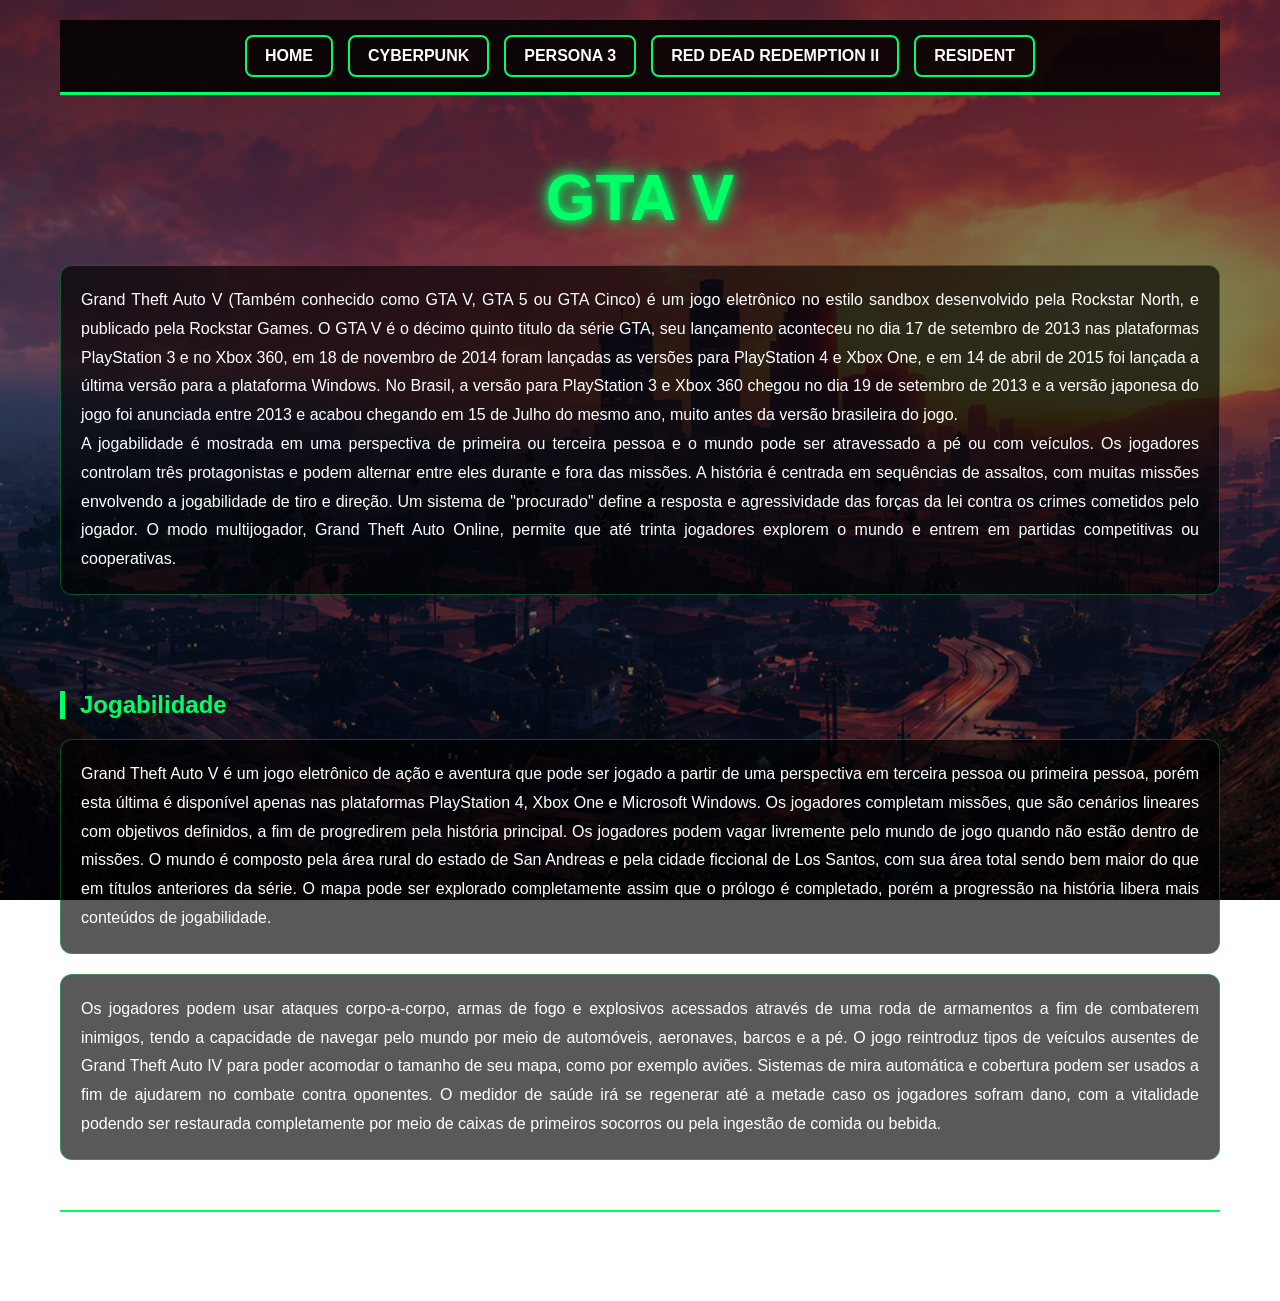
<file: gta5.html>
<!DOCTYPE html>
<html lang="pt">

<head>
    <meta charset="UTF-8">
    <meta name="viewport" content="width=device-width, initial-scale=1.0">
    <title>GTA V</title>
    <link rel="stylesheet" href="gta5.css">
</head>

<body class="pagina_gta5">
    <nav class="menu_paginas">
        <a class="casa" href="index.html">HOME</a>
        <a class="cyber" href="cyberpunk.html">CYBERPUNK</a>
        <a class="persona" href="persona3r.html">PERSONA 3</a>
        <a class="read2" href="reddead2.html">RED DEAD REDEMPTION II</a>
        <a class="resident" href="rerequiem.html">RESIDENT</a>

    </nav>

    <br><br>

    <h1>GTA V</h1>

    <p>
        Grand Theft Auto V (Também conhecido como GTA V, GTA 5 ou GTA Cinco) é um jogo eletrônico no estilo sandbox
        desenvolvido pela Rockstar North, e publicado pela Rockstar Games. O GTA V é o décimo quinto titulo da série
        GTA, seu lançamento aconteceu no dia 17 de setembro de 2013 nas plataformas PlayStation 3 e no Xbox 360, em 18
        de novembro de 2014 foram lançadas as versões para PlayStation 4 e Xbox One, e em 14 de abril de 2015 foi
        lançada a última versão para a plataforma Windows. No Brasil, a versão para PlayStation 3 e Xbox 360 chegou no
        dia 19 de setembro de 2013 e a versão japonesa do jogo foi anunciada entre 2013 e acabou chegando em 15 de Julho
        do mesmo ano, muito antes da versão brasileira do jogo. <br>
        A jogabilidade é mostrada em uma perspectiva de primeira ou terceira pessoa e o mundo pode ser atravessado a pé ou com veículos. Os jogadores controlam três protagonistas e podem alternar entre eles durante e fora das missões. A história é centrada em sequências de assaltos, com muitas missões envolvendo a jogabilidade de tiro e direção. Um sistema de "procurado" define a resposta e agressividade das forças da lei contra os crimes cometidos pelo jogador. O modo multijogador, Grand Theft Auto Online, permite que até trinta jogadores explorem o mundo e entrem em partidas competitivas ou cooperativas.
</p>

<br><br>



<h2 class="Jogabilidade">Jogabilidade</h2>

<p>Grand Theft Auto V é um jogo eletrônico de ação e aventura que pode ser jogado a partir de uma perspectiva em terceira pessoa ou primeira pessoa, porém esta última é disponível apenas nas plataformas PlayStation 4, Xbox One e Microsoft Windows. Os jogadores completam missões, que são cenários lineares com objetivos definidos, a fim de progredirem pela história principal. Os jogadores podem vagar livremente pelo mundo de jogo quando não estão dentro de missões. O mundo é composto pela área rural do estado de San Andreas e pela cidade ficcional de Los Santos, com sua área total sendo bem maior do que em títulos anteriores da série. O mapa pode ser explorado completamente assim que o prólogo é completado, porém a progressão na história libera mais conteúdos de jogabilidade.</p>

<p>Os jogadores podem usar ataques corpo-a-corpo, armas de fogo e explosivos acessados através de uma roda de armamentos a fim de combaterem inimigos, tendo a capacidade de navegar pelo mundo por meio de automóveis, aeronaves, barcos e a pé. O jogo reintroduz tipos de veículos ausentes de Grand Theft Auto IV para poder acomodar o tamanho de seu mapa, como por exemplo aviões. Sistemas de mira automática e cobertura podem ser usados a fim de ajudarem no combate contra oponentes. O medidor de saúde irá se regenerar até a metade caso os jogadores sofram dano, com a vitalidade podendo ser restaurada completamente por meio de caixas de primeiros socorros ou pela ingestão de comida ou bebida.</p>

<footer class="roda-pe">
    <p>Feito por João</p>
</footer>
</body>

</html>
</file>
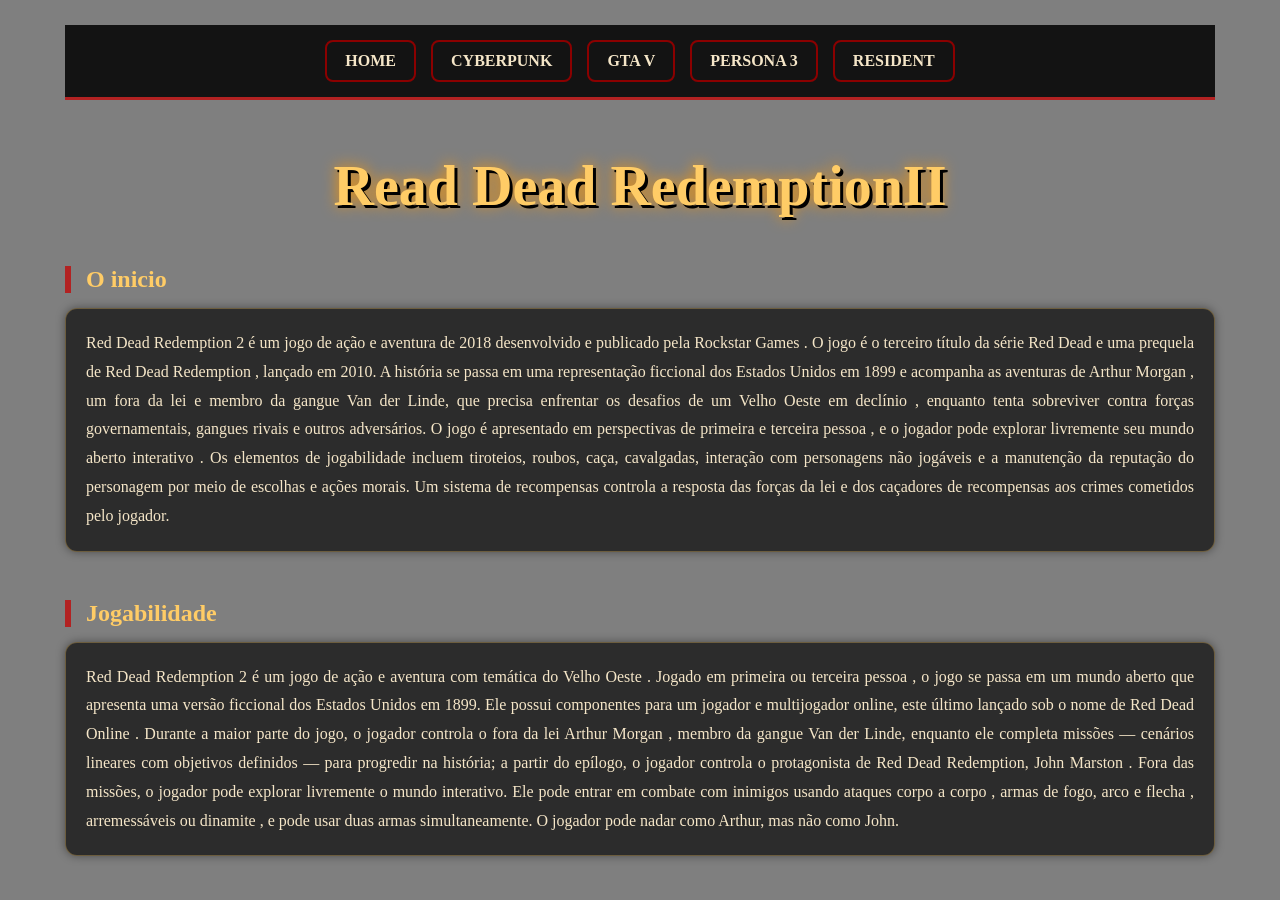
<file: reddead2.html>
<!DOCTYPE html>
<html lang="pt-br">
<head>
    <meta charset="UTF-8">
    <meta name="viewport" content="width=device-width, initial-scale=1.0">
    <title>RED DEAD REDEMPTION 2</title>
    <link rel="stylesheet" href="rdr2.css">
</head>
<body class="pagina_read">
    <nav class="menu_paginas">
        <a class="casa" href="index.html">HOME</a>
        <a class="cyber" href="cyberpunk.html">CYBERPUNK</a>
        <a class="gta5" href="gta5.html">GTA V</a>
        <a class="persona" href="persona3r.html">PERSONA 3</a>
        <a class="resident" href="rerequiem.html">RESIDENT</a>
    </nav>
    
    <br><br><br>
    <h1 class="rdr2">Read Dead RedemptionII </h1>
    <br>    
    <h2 class="h2inicio">O inicio</h2>
            <p class="paragrafo">Red Dead Redemption 2 é um jogo de ação e aventura de 2018 desenvolvido e publicado pela Rockstar Games . O jogo é o terceiro título da série Red Dead e uma prequela de Red Dead Redemption , lançado em 2010. A história se passa em uma representação ficcional dos Estados Unidos em 1899 e acompanha as aventuras de Arthur Morgan , um fora da lei e membro da gangue Van der Linde, que precisa enfrentar os desafios de um Velho Oeste em declínio , enquanto tenta sobreviver contra forças governamentais, gangues rivais e outros adversários. O jogo é apresentado em perspectivas de primeira e terceira pessoa , e o jogador pode explorar livremente seu mundo aberto interativo . Os elementos de jogabilidade incluem tiroteios, roubos, caça, cavalgadas, interação com personagens não jogáveis e a manutenção da reputação do personagem por meio de escolhas e ações morais. Um sistema de recompensas controla a resposta das forças da lei e dos caçadores de recompensas aos crimes cometidos pelo jogador.</p>
            <br> 
            <h2 class="Jogabilidade">Jogabilidade</h2>
            <p class="paragrafo2">Red Dead Redemption 2 é um jogo de ação e aventura com temática do Velho Oeste . Jogado em primeira ou terceira pessoa , o jogo se passa em um mundo aberto que apresenta uma versão ficcional dos Estados Unidos em 1899.  Ele possui componentes para um jogador e multijogador online, este último lançado sob o nome de Red Dead Online . Durante a maior parte do jogo, o jogador controla o fora da lei Arthur Morgan , membro da gangue Van der Linde, enquanto ele completa missões — cenários lineares com objetivos definidos — para progredir na história; a partir do epílogo, o jogador controla o protagonista de Red Dead Redemption, John Marston . Fora das missões, o jogador pode explorar livremente o mundo interativo. Ele pode entrar em combate com inimigos usando ataques corpo a corpo , armas de fogo, arco e flecha , arremessáveis ou dinamite , e pode usar duas armas simultaneamente. O jogador pode nadar como Arthur, mas não como John.</p>


</body>
</html>
</file>
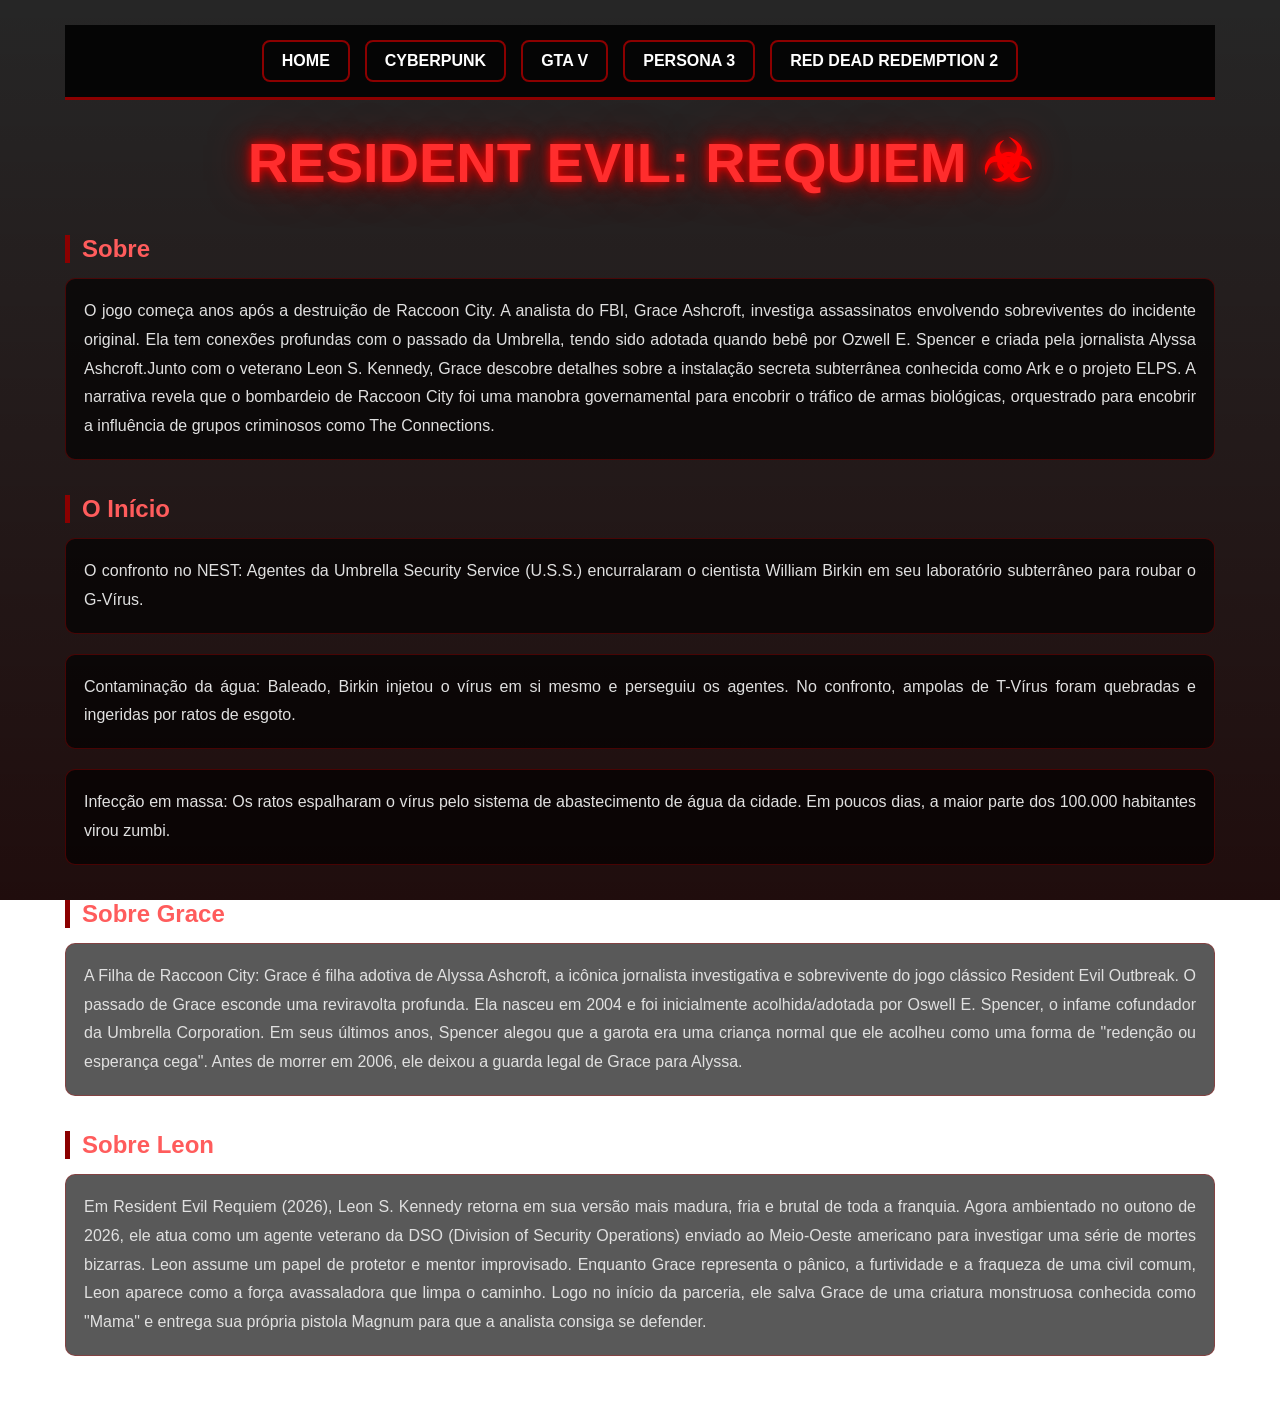
<file: rerequiem.html>
<!DOCTYPE html>
<html lang="pt">
<head>
    <meta charset="UTF-8">
    <meta name="viewport" content="width=device-width, initial-scale=1.0">
    <title>RESIDENT EVIL: REQUIEM</title>
    <link rel="stylesheet" href="rerequiem.css">
</head>
<body class="rerequiem">
    <nav>
        <a href="index.html">HOME</a>
        <a href="cyberpunk.html">CYBERPUNK</a>
        <a href="gta5.html">GTA V</a>
        <a href="persona3r.html">PERSONA 3</a>
        <a href="reddead2.html">RED DEAD REDEMPTION 2</a>
    </nav>

    <h1>RESIDENT EVIL: REQUIEM</h1>

    <h2>Sobre</h2>
    <p>
        O jogo começa anos após a destruição de Raccoon City. A analista do FBI, Grace Ashcroft, investiga assassinatos envolvendo sobreviventes do incidente original. Ela tem conexões profundas com o passado da Umbrella, tendo sido adotada quando bebê por Ozwell E. Spencer e criada pela jornalista Alyssa Ashcroft.Junto com o veterano Leon S. Kennedy, Grace descobre detalhes sobre a instalação secreta subterrânea conhecida como Ark e o projeto ELPS. A narrativa revela que o bombardeio de Raccoon City foi uma manobra governamental para encobrir o tráfico de armas biológicas, orquestrado para encobrir a influência de grupos criminosos como The Connections.
    </p>

    <h2>O Início</h2>
    <p>
        O confronto no NEST: Agentes da Umbrella Security Service (U.S.S.) encurralaram o cientista William Birkin em seu laboratório subterrâneo para roubar o G-Vírus.
    </p>
    <p>
        Contaminação da água: Baleado, Birkin injetou o vírus em si mesmo e perseguiu os agentes. No confronto, ampolas de T-Vírus foram quebradas e ingeridas por ratos de esgoto.
    </p>
    <p>
        Infecção em massa: Os ratos espalharam o vírus pelo sistema de abastecimento de água da cidade. Em poucos dias, a maior parte dos 100.000 habitantes virou zumbi.
    </p>

    <h2>Sobre Grace</h2>
    <p>A Filha de Raccoon City: Grace é filha adotiva de Alyssa Ashcroft, a icônica jornalista investigativa e sobrevivente do jogo clássico Resident Evil Outbreak.   O passado de Grace esconde uma reviravolta profunda. Ela nasceu em 2004 e foi inicialmente acolhida/adotada por Oswell E. Spencer, o infame cofundador da Umbrella Corporation. Em seus últimos anos, Spencer alegou que a garota era uma criança normal que ele acolheu como uma forma de "redenção ou esperança cega". Antes de morrer em 2006, ele deixou a guarda legal de Grace para Alyssa.</p>

    <h2>Sobre Leon</h2>
    <p>Em Resident Evil Requiem (2026), Leon S. Kennedy retorna em sua versão mais madura, fria e brutal de toda a franquia. Agora ambientado no outono de 2026, ele atua como um agente veterano da DSO (Division of Security Operations) enviado ao Meio-Oeste americano para investigar uma série de mortes bizarras. Leon assume um papel de protetor e mentor improvisado. Enquanto Grace representa o pânico, a furtividade e a fraqueza de uma civil comum, Leon aparece como a força avassaladora que limpa o caminho. Logo no início da parceria, ele salva Grace de uma criatura monstruosa conhecida como "Mama" e entrega sua própria pistola Magnum para que a analista consiga se defender.</p>
</body>
</html>
</file>
<file: gta5.css>
/* ===== RESET ===== */

*{
    margin: 0;
    padding: 0;
    box-sizing: border-box;
}

/* ===== BODY ===== */

body.pagina_gta5{
    font-family: Arial, Helvetica, sans-serif;

    background:
    linear-gradient(
        rgba(0,0,0,0.5),
        rgba(0,0,0,0.5)
    ),
    url(assets/backgroundgta5img.png);

    background-size: cover;
    background-position: center;
    background-attachment: fixed;

    color: white;
    max-width: 1200px;
    margin: auto;
    padding: 20px;
}

/* ===== MENU ===== */

.menu_paginas{
    display: flex;
    justify-content: center;
    gap: 15px;
    flex-wrap: wrap;

    background: rgba(0,0,0,0.85);

    padding: 15px;
    border-bottom: 3px solid #00ff66;

    position: sticky;
    top: 0;

    z-index: 100;
}

.menu_paginas a{
    text-decoration: none;
    color: white;

    padding: 10px 18px;

    border: 2px solid #00ff66;
    border-radius: 8px;

    font-weight: bold;

    transition: .3s;
    display: block;
    position: relative;}

.menu_paginas a:hover{
    background: #00ff66;
    color: black;

    transform: translateY(-3px);

    box-shadow: 0 0 15px #00ff66;
}

/* ===== TÍTULO ===== */

h1{
    text-align: center;

    font-size: 4rem;

    color: #00ff66;

    margin-top: 30px;
    margin-bottom: 30px;

    text-shadow:
        0 0 10px #00ff66,
        0 0 20px #00ff66;
}

/* ===== SUBTÍTULO ===== */

.Jogabilidade{
    margin-top: 40px;
    margin-bottom: 20px;

    color: #00ff66;

    border-left: 5px solid #00ff66;
    padding-left: 15px;
}

/* ===== PARÁGRAFOS ===== */

p{
    background: rgba(0,0,0,0.65);

    padding: 20px;

    border-radius: 12px;

    line-height: 1.8;
    text-align: justify;

    margin-bottom: 20px;

    border: 1px solid rgba(0,255,102,.3);
}

p:hover{
    transform: scale(1.01);
    transition: .3s;
}

/* ===== FOOTER ===== */

.roda-pe{
    text-align: center;

    margin-top: 50px;

    padding: 20px;

    border-top: 2px solid #00ff66;
}

.roda-pe p{
    background: none;
    border: none;
    padding: 0;
    margin: 0;
}

/* ===== SCROLLBAR ===== */

::-webkit-scrollbar{
    width: 10px;
}

::-webkit-scrollbar-track{
    background: #111;
}

::-webkit-scrollbar-thumb{
    background: #00ff66;
    border-radius: 10px;
}

/* ===== RESPONSIVO ===== */

@media(max-width:768px){

    h1{
        font-size: 2.5rem;
    }

    .menu_paginas{
        flex-direction: column;
        align-items: center;
    }

    .menu_paginas a{
        width: 90%;
        text-align: center;
    }

    p{
        font-size: .95rem;
    }
}
</file>
<file: rdr2.css>
/* ===== RESET ===== */

*{
    margin: 0;
    padding: 0;
    box-sizing: border-box;
}

/* ===== BODY ===== */

body.pagina_read{
    background: linear-gradient(
        rgba(0,0,0,0.5),
        rgba(0,0,0,0.5)
    ),
    url("https://images.unsplash.com/photo-1500530855697-b586d89ba3ee?w=1600");
    
    background-size: cover;
    background-position: center;
    background-attachment: fixed;

    color: #f5e6c8;
    font-family: Georgia, serif;

    max-width: 1200px;
    margin: auto;
    padding: 25px;
}

/* ===== MENU ===== */

.menu_paginas{
    display: block;
    justify-content: center;
    gap: 15px;
    flex-wrap: wrap;

    position: sticky;
    top: 0;

    background: rgba(0,0,0,0.85);
    padding: 15px;
    border-bottom: 3px solid #b22222;
    z-index: 100;
    display: flex;
}

.menu_paginas a{
    text-decoration: none;
    color: #f5e6c8;

    padding: 10px 18px;

    border: 2px solid #8b0000;
    border-radius: 8px;

    transition: .3s;
    font-weight: bold;
    display: block;
}

.menu_paginas a:hover{
    background: #b22222;
    color: white;

    transform: translateY(-3px);

    box-shadow: 0 0 15px #b22222;
}

/* ===== TÍTULO ===== */

.rdr2{
    text-align: center;

    font-size: 3.5rem;

    color: #ffcc66;

    text-shadow:
        3px 3px 0 #000,
        0 0 15px #ff9900;
}

/* ===== SUBTÍTULOS ===== */

.h2inicio, .Jogabilidade{
    margin-top: 30px;
    margin-bottom: 15px;

    color: #ffcc66;

    border-left: 6px solid #b22222;

    padding-left: 15px;
}

/* ===== PARÁGRAFOS ===== */

.paragrafo, .paragrafo2{

    background: rgba(0,0,0,0.65);

    padding: 20px;

    border-radius: 12px;

    line-height: 1.8;

    text-align: justify;

    border: 1px solid rgba(255,204,102,.3);

    box-shadow: 0 0 10px rgba(0,0,0,.4);
}

/* ===== ANIMAÇÃO ===== */

.paragrafo:hover, .paragrafo2:hover{
    transform: scale(1.01);
    transition: .3s;
}

/* ===== SCROLLBAR ===== */

::-webkit-scrollbar{
    width: 10px;
}

::-webkit-scrollbar-track{
    background: #111;
}

::-webkit-scrollbar-thumb{
    background: #b22222;
    border-radius: 10px;
}

/* ===== RESPONSIVO ===== */

@media(max-width:768px){

    .rdr2{
        font-size: 2rem;
    }

    .menu_paginas{
        flex-direction: column;
        align-items: center;
    }

    .menu_paginas a{
        width: 90%;
        text-align: center;
    }

    .paragrafo, .paragrafo2{
        font-size: .95rem;
    }
}
</file>
<file: rerequiem.css>
/* ===== RESET ===== */

*{
    margin: 0;
    padding: 0;
    box-sizing: border-box;
}

/* ===== BODY ===== */

body.rerequiem{
    font-family: "Trebuchet MS", sans-serif;

    background:
    linear-gradient(
        rgba(0,0,0,.85),
        rgba(20,0,0,.95)
    ),
    url("https://images.unsplash.com/photo-1509248961158-e54f6934749c?w=1600");

    background-size: cover;
    background-position: center;
    background-attachment: fixed;

    color: #e0e0e0;

    max-width: 1200px;
    margin: auto;
    padding: 25px;
}

/* ===== MENU ===== */

nav{
    display: flex;
    justify-content: center;
    gap: 15px;
    flex-wrap: wrap;

    background: rgba(0,0,0,.85);

    padding: 15px;

    border-bottom: 3px solid #8b0000;

    position: sticky;
    top: 0;

    z-index: 100;
    display: flex;
}

nav a{
    text-decoration: none;
    color: white;

    padding: 10px 18px;
    display: flex;

    border: 2px solid #8b0000;
    border-radius: 8px;

    transition: .3s;
    font-weight: bold;
}

nav a:hover{
    background: #8b0000;

    box-shadow: 0 0 15px #ff0000;

    transform: translateY(-3px);
}

/* ===== TÍTULO ===== */

h1{
    text-align: center;

    margin-top: 30px;
    margin-bottom: 40px;

    font-size: 3.5rem;

    color: #ff2d2d;

    text-shadow:
        0 0 10px #ff0000,
        0 0 20px #8b0000,
        0 0 40px #8b0000;
}

/* ===== SUBTÍTULOS ===== */

h2{
    margin-top: 35px;
    margin-bottom: 15px;

    color: #ff5c5c;

    border-left: 5px solid #8b0000;

    padding-left: 12px;
}

/* ===== PARÁGRAFOS ===== */

p{
    background: rgba(0,0,0,.65);

    padding: 18px;

    margin-bottom: 20px;

    border-radius: 10px;

    line-height: 1.8;

    text-align: justify;

    border: 1px solid rgba(255,0,0,.25);

    transition: .3s;
}

p:hover{
    transform: scale(1.01);

    box-shadow: 0 0 12px rgba(255,0,0,.4);
}

/* ===== EFEITO DE TERROR ===== */

h1::after{
    content: " ☣";
    color: #ff0000;
}

/* ===== SCROLLBAR ===== */

::-webkit-scrollbar{
    width: 10px;
}

::-webkit-scrollbar-track{
    background: #111;
}

::-webkit-scrollbar-thumb{
    background: #8b0000;
    border-radius: 10px;
}

::-webkit-scrollbar-thumb:hover{
    background: #cc0000;
}

/* ===== RESPONSIVO ===== */

@media(max-width:768px){

    h1{
        font-size: 2.2rem;
    }

    nav{
        flex-direction: column;
        align-items: center;
    }

    nav a{
        width: 90%;
        text-align: center;
    }

    p{
        font-size: .95rem;
    }
}
</file>
